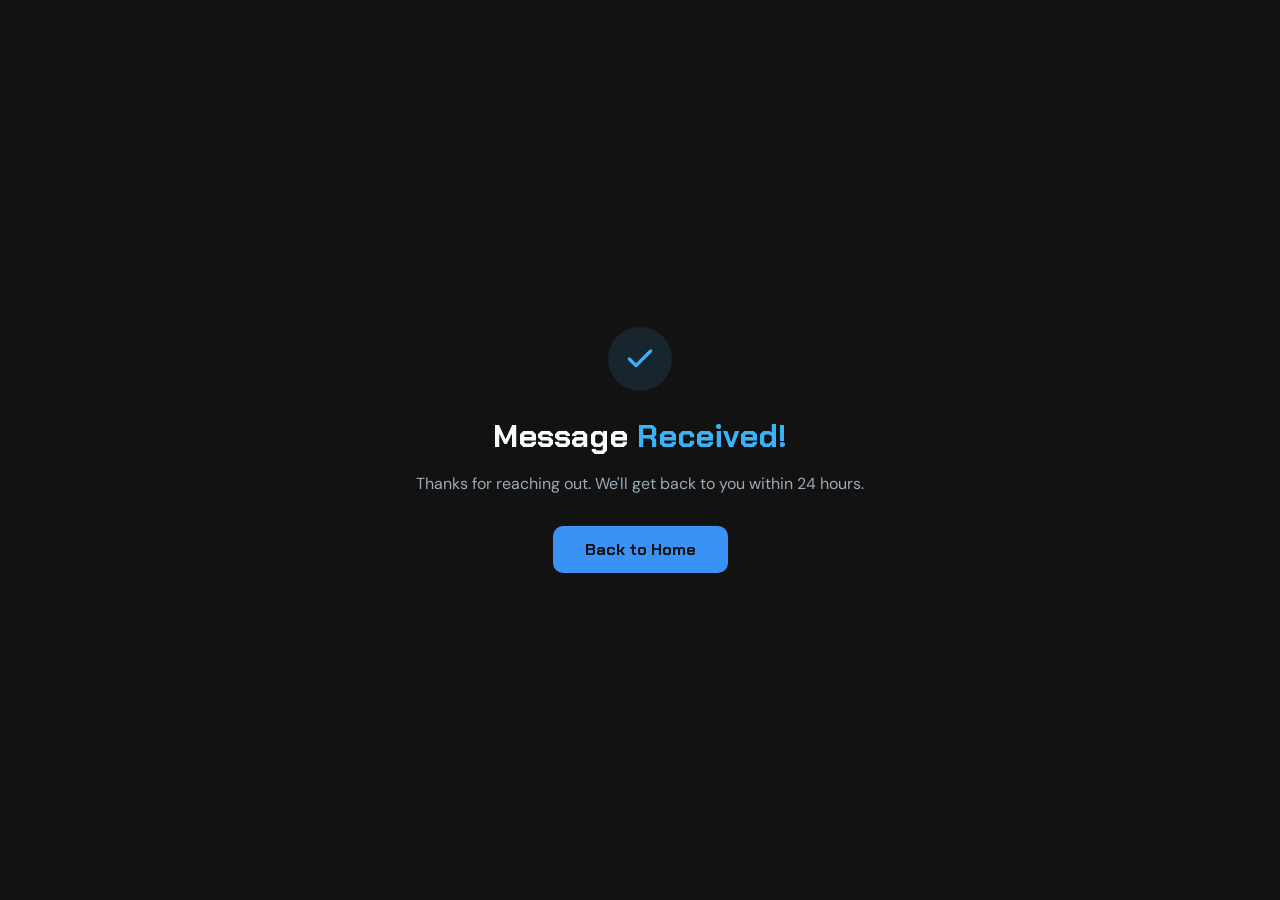
<file: success.html>
<!DOCTYPE html>
<html lang="en">
<head>
    <meta charset="UTF-8">
    <meta name="viewport" content="width=device-width, initial-scale=1.0">
    <title>Message Sent — DetailPro</title>
    <link rel="stylesheet" href="styles.css">
    <link href="https://fonts.googleapis.com/css2?family=Chakra+Petch:wght@400;700&family=DM+Sans:wght@400;500&display=swap" rel="stylesheet">
    <style>
        body { display: flex; align-items: center; justify-content: center; min-height: 100vh; text-align: center; padding: 2rem; }
        .success-icon { width: 4rem; height: 4rem; background: rgba(59,178,246,0.12); border-radius: 50%; display: flex; align-items: center; justify-content: center; margin: 0 auto 1.5rem; }
        .success-icon svg { width: 2rem; height: 2rem; color: #3BB2F6; }
        h1 { font-family: 'Chakra Petch', sans-serif; font-size: 2rem; margin-bottom: 1rem; }
        p { color: #9aabb8; font-size: 1rem; margin-bottom: 2rem; }
    </style>
</head>
<body>
    <div>
        <div class="success-icon">
            <svg viewBox="0 0 24 24" fill="none" stroke="currentColor" stroke-width="2.5" stroke-linecap="round" stroke-linejoin="round"><polyline points="20 6 9 17 4 12"/></svg>
        </div>
        <h1>Message <span style="color:#3BB2F6">Received!</span></h1>
        <p>Thanks for reaching out. We'll get back to you within 24 hours.</p>
        <a href="/" class="btn" style="display:inline-flex; align-items:center; justify-content:center; background:#3B92F6; color:#121212; font-family:'Chakra Petch',sans-serif; font-weight:700; padding:0.8rem 2rem; border-radius:10px; text-decoration:none;">Back to Home</a>
    </div>
</body>
</html>
</file>
<file: styles.css>
* {
    margin: 0;
    padding: 0;
    box-sizing: border-box;
}

body {
    background-color: #121212;
    color: #f5fefd;
    font-family: 'DM Sans', sans-serif;
}

h1, h2, h3 {
    font-family: 'Chakra Petch', sans-serif;
}

a {
    text-decoration: none;
    color: #121212;
}

svg {
    vertical-align: middle;
}

.navbar{
position: fixed;
top:0;
left:0;
width:100%;

display:flex;
justify-content:space-between;
align-items:center;
padding:20px 5.5rem;

background: #121212;

z-index:1000;
}

.logo {
    margin: 0 auto;
    padding: 0 0 0 100px;
}

.menu {
    position: absolute;
    top: 66px;
    left: 0;
    width: 100%;
    background: #121212;

    display: flex;
    flex-direction: column;

    max-height: 0;
    overflow: hidden;
    transition: max-height 0.4s ease;
}

.menu-wrapper {
    flex-direction: column;
    justify-content: center;
    width: 100%;
    max-width: 80rem;
    height: 100%;
    margin-left: 0;
    margin-right: auto;
    padding: 0 2.5rem 2.5rem 5.5rem;
    font-size: 1.5rem;
    font-weight: 500;
    display: flex;
}

.menu a {
    margin-top: .5rem;
    margin-bottom: .5rem;
    margin-left: 0;
    margin-right: auto;
    padding: .5rem 0;
    display: inline-block;
    position: static;
}

.menu-toggle{
    display: flex;
    flex-direction: column;
    gap: 0.313rem;
    cursor: pointer;
}

.menu-toggle span{
    width: 1.563rem;
    height: 0.188rem;
    background: #f5fefd;
    transition: 0.3s;
}

.menu.active {
    /* display: flex; */
    max-height: 400px;
}

.menu-toggle.open span:nth-child(1) {
    transform: rotate(45deg) translate(5px, 5px);
}

.menu-toggle.open span:nth-child(2) {
    opacity: 0;
}

.menu-toggle.open span:nth-child(3) {
    transform: rotate(-45deg) translate(6px, -6px);
}

.btn{
    grid-column-gap: 1rem;
    grid-row-gap: 1rem;
    background-color: #3B92F6;
    border: 0px solid;
    color: var(--base-color-neutral--800);
    text-align: center;
    border-radius: 20rem;
    flex-direction: row;
    justify-content: center;
    align-items: center;
    min-width: 10rem;
    padding: .75rem 1.5rem;
    font-weight: 700;
    display: flex;
}

.hero {
    position: relative;
    /* height: 100vh; */
    overflow: hidden;
}

.hero-img {
    background-image: linear-gradient(rgba(0,0,0,0.4), rgba(0,0,0,0.4)),
url("https://hips.hearstapps.com/hmg-prod/images/2026-rolls-royce-phantom-pr-123-690cd211484fb.jpg?crop=0.553xw:0.554xh;0.106xw,0.344xh&resize=2048:*");

    background-size:cover;
    background-position:center;
    background-repeat: no-repeat;
    position: absolute;
    height: 100%;
    width: 100%;
    inset: 0px;
    z-index: 0;
}

.hero-content {
    display: flex;
    justify-content: center;
    align-items: center;
    width: 100%;
    min-height: 100vh;
    height: 100%;
    position: relative;
    z-index: 2;
}

.hero-wrapper {
    width: 100%;
    height: 100%;
    padding: 128px 96px 128px 96px; 
    box-sizing: border-box;
    max-width: 1200px;
    margin: 0 auto;
    text-align: center;
}

.hero-wrapper h1 {
    padding-top: 3.5rem;
}

.hero-wrapper p {
    font-size: 1.5rem;
    margin-top: 2rem;
    margin-bottom: 2.5rem;
}

.rep-wrap {
    display: flex;
    justify-content: center;
    flex-wrap: wrap;
    gap: 1rem;
    margin-bottom: 3rem;
}

.feature-tag {
    text-align: center;
    color: #121212;
    cursor: default;
    transition: transform 0.3s ease-in-out;
}

.feature-tag:hover {
    transform: scale(1.05);

}

.feature-tag > div {
    font-size: .875rem;
    padding-block: .75rem;
    padding-inline: 1.5rem;
    font-weight: 700;
    border-radius: 20rem;
    background-color: #3B92F6;
    text-align: center;
    line-height: 1.428rem;
}

.feature-tag svg {
    width: 16px;
    height: 16px;
    flex-shrink: 0;
    margin-right: 0.5rem;
}

.hero-wrapper .btn {
    padding: 0;
    font-size: 1.125rem;
    font-family: "Chakra Petch", sans-serif;
    line-height: 1.55rem;
    color: #121212;
    border-radius: 10px;
    transition: box-shadow 0.3s ease, transform 0.3s ease, background-color 0.3s ease;
}

.hero-wrapper .btn svg {
    width: 1.25rem;
    height: 1.25rem;
    flex-shrink: 0;
    margin-left: .5rem;
    transition: transform 0.15s ease-in-out;
}

.hero-wrapper .btn span {
    display: flex;
    align-items: center;
    justify-content: center;
    padding: .75rem 1.5rem;
}

.hero-wrapper .btn:hover svg{
    transform: translateX(5px);
}
.hero-wrapper .btn:hover {
    cursor: pointer;
    box-shadow:
    0 0 10px rgba(0, 123, 255, 0.7),
    0 0 40px rgba(0, 123, 255, 0.6),
    0 0 67px rgba(0, 123, 255, 0.7);
    background-color: #cce3fc;
}

.hero-btn-cnt {
    display: flex;
    justify-content: center;
    align-items: center;
    gap: 1.5rem;
}

#hero-btn-contact {
    margin-right: 5rem;
    background-color: transparent;
    color: #3B92F6;
    border: 4px solid #3B92F6;
}

#hero-btn-contact:hover {
    background-color: #3B92F6;
    color: #121212;
}

#hero-btn-contact:hover svg {
    stroke: #121212;
}

#hero-btn-contact svg {
    width: 1.25rem;
    height: 1.25rem;
}

.menu-wrapper a {
    color: #f5fefd;
}

.bg-gradient {
    position: absolute;
    top: auto;
    bottom: 0;
    left: 0;
    width: 100%;
    height: 20rem;
    background: linear-gradient(
        to bottom,
        rgba(18, 18, 18, 0) 0%,
        rgba(18, 18, 18, 0.15) 35%,
        rgba(18, 18, 18, 0.35) 55%,
        rgba(18, 18, 18, 0.65) 75%,
        rgba(18, 18, 18, 0.9) 90%,
        #121212 100%
    );
}

#about {
    padding-block: 3rem;
    padding-bottom: 2rem;
}

#about .sub-header {
    margin-bottom: 2.5rem;
}

.main-header {
    text-align: center;
    margin: 0 auto;
    margin-bottom: 3rem;
}

.sub-header {
    text-align: center;
    font-weight: 400;
    color: #3bb2f6;
}

.about-text p {
    text-align: center;
    max-width: 64rem;
    font-size: 1.25rem;
    margin: 0 auto;
}

.about-text {
    margin-bottom: 5rem;
}

.about-features {
  display: grid;
  grid-template-columns: repeat(auto-fit, minmax(304px, 1fr));
  gap: 1rem;
  max-width: 56rem;
  margin: 0 auto;
}

.feat-item {
  background: #1a1a1a;
  border: 1px solid #2a2a2a;
  border-radius: 1rem;
  padding: 1.25rem 1.5rem;
  display: flex;
  align-items: flex-start;
  gap: 1rem;
  transition: border-color 0.25s;
}

.feat-item:hover {
  border-color: #3BB2F6;
}

.feat-icon {
  width: 2.25rem;
  height: 2.25rem;
  border-radius: 0.5rem;
  background: rgba(59, 178, 246, 0.12);
  display: flex;
  align-items: center;
  justify-content: center;
  flex-shrink: 0;
}

.feat-icon svg {
  width: 1.1rem;
  height: 1.1rem;
  color: #3BB2F6;
}

.feat-text h4 {
  font-family: 'Chakra Petch', sans-serif;
  font-size: 0.9rem;
  font-weight: 600;
  color: #f5fefd;
  margin-bottom: 0.25rem;
}

.feat-text p {
  font-size: 0.8rem;
  color: #9aabb8;
  line-height: 1.5;
}

#services-grid {
    overflow: hidden;
    padding: 5rem 2.5rem 0 2.5rem;
    position: relative;
}

.container {
    margin-right: auto !important;
    margin-left: auto !important;
    width: 100%;
    max-width: 80rem;
}

.services-text {
  padding-top: 5rem;
}

.services-text .sub-header {
  font-size: 1.25rem;
}

.srv-grid {
  display: grid;
  grid-template-columns: repeat(auto-fit, minmax(260px, 1fr));
  gap: 1.5rem;
  margin-bottom: 1.5rem;
}

.srv-card {
  background: #1a1a1a;
  border: 1px solid #2a2a2a;
  border-radius: 1rem;
  overflow: hidden;
  transition: border-color 0.25s, transform 0.25s;
}

.srv-card:hover {
  border-color: #3BB2F6;
  transform: translateY(-4px);
}

.srv-card img {
  width: 100%;
  aspect-ratio: 16/9;
  object-fit: cover;
  display: block;
}

.srv-card-body {
  padding: 1.25rem 1.5rem 1.5rem;
}

.srv-tag {
  display: inline-block;
  background: rgba(59,178,246,0.12);
  color: #3BB2F6;
  font-size: 0.7rem;
  font-weight: 700;
  letter-spacing: 0.08em;
  text-transform: uppercase;
  padding: 0.3rem 0.75rem;
  border-radius: 20rem;
  margin-bottom: 0.75rem;
}

.srv-card-body h3 {
  font-family: 'Chakra Petch', sans-serif;
  font-size: 1.15rem;
  font-weight: 600;
  margin-bottom: 0.5rem;
  color: #f5fefd;
}

.srv-card-body p {
  font-size: 0.9rem;
  color: #9aabb8;
  line-height: 1.6;
}

.srv-banner {
  position: relative;
  border-radius: 1rem;
  overflow: hidden;
  min-height: 22rem;
  display: flex;
  align-items: flex-end;
  margin-top: 1.5rem;
  margin-bottom: 5rem;
}

.srv-card.featured {
  grid-column: span 2;
  display: grid;
  grid-template-columns: 1fr 1fr;
}

.srv-card.featured img {
  aspect-ratio: auto;
  height: 100%;
}

.srv-banner img {
  position: absolute;
  inset: 0;
  width: 100%;
  height: 100%;
  object-fit: cover;
}

.srv-banner-overlay {
  position: absolute;
  inset: 0;
  background: linear-gradient(
    to top,
    rgba(0,0,0,0.85) 0%,
    rgba(0,0,0,0.4) 50%,
    rgba(0,0,0,0.05) 100%
  );
}

.srv-banner-content {
  position: relative;
  z-index: 2;
  padding: 2.5rem;
  width: 100%;
  display: flex;
  align-items: flex-end;
  justify-content: space-between;
  gap: 2rem;
  flex-wrap: wrap;
}

.srv-banner-text h3 {
  font-family: 'Chakra Petch', sans-serif;
  font-size: 1.75rem;
  font-weight: 700;
  color: #f5fefd;
  margin-bottom: 0.5rem;
}

.srv-banner-text p {
  color: #c0ccd8;
  font-size: 0.95rem;
  line-height: 1.6;
  max-width: 36rem;
}

.srv-cta {
  display: inline-flex;
  align-items: center;
  gap: 0.5rem;
  background: #3B92F6;
  color: #121212;
  font-weight: 700;
  font-size: 0.95rem;
  padding: 0.7rem 1.5rem;
  border-radius: 10px;
  font-family: 'Chakra Petch', sans-serif;
  transition: box-shadow 0.25s, background 0.25s;
  align-self: flex-start;
}

.srv-cta svg {
  width: 1rem;
  height: 1rem;
  transition: transform 0.15s;
}

.srv-cta:hover {
  background: #cce3fc;
  box-shadow: 0 0 30px rgba(59,146,246,0.5);
}

.srv-cta:hover svg {
  transform: translateX(4px);
}

#before-after {
  padding: 3rem 2.5rem;
}

.ba-grid {
  display: grid;
  grid-template-columns: 1fr 1fr;
  gap: 1.5rem;
  max-width: 72rem;
  margin: 0 auto;
}

.ba-card {
  border-radius: 1rem;
  overflow: hidden;
  border: 1px solid #2a2a2a;
  background: #1a1a1a;
}

.ba-slider {
  position: relative;
  width: 100%;
  aspect-ratio: 16/9;
  overflow: hidden;
  cursor: col-resize;
  user-select: none;
}

.ba-after {
  position: absolute;
  inset: 0;
  width: 100%;
  height: 100%;
  object-fit: cover;
  pointer-events: none;
}

.ba-before-wrap {
  position: absolute;
  inset: 0;
  overflow: hidden;
  width: 50%;
}

.ba-before-wrap img {
  position: absolute;
  top: 0;
  left: 0;
  height: 100%;
  object-fit: cover;
  /* match the slider width, not the wrapper */
  width: var(--slider-width);
}

.ba-label {
  position: absolute;
  top: 1rem;
  font-family: 'Chakra Petch', sans-serif;
  font-size: 0.7rem;
  font-weight: 700;
  letter-spacing: 0.08em;
  padding: 0.3rem 0.75rem;
  border-radius: 20rem;
  pointer-events: none;
  z-index: 3;
}

.ba-label-before {
  left: 1rem;
  background: rgba(0,0,0,0.6);
  color: #9aabb8;
}

.ba-label-after {
  right: 1rem;
  background: rgba(59,146,246,0.2);
  color: #3BB2F6;
}

.ba-handle {
  position: absolute;
  top: 0;
  bottom: 0;
  left: 50%;
  transform: translateX(-50%);
  width: 3px;
  background: #3BB2F6;
  z-index: 4;
  pointer-events: none;
}

.ba-handle-circle {
  position: absolute;
  top: 50%;
  left: 50%;
  transform: translate(-50%, -50%);
  width: 2.5rem;
  height: 2.5rem;
  border-radius: 50%;
  background: #3BB2F6;
  display: flex;
  align-items: center;
  justify-content: center;
  box-shadow: 0 0 15px rgba(59,146,246,0.5);
}

.ba-handle-circle svg {
  width: 1.1rem;
  height: 1.1rem;
  color: #121212;
}

.ba-card-label {
  padding: 1rem 1.25rem;
  font-family: 'Chakra Petch', sans-serif;
  font-size: 0.85rem;
  font-weight: 600;
  color: #9aabb8;
  border-top: 1px solid #2a2a2a;
}

.ba-card-label span {
  color: #3BB2F6;
}

.ba-head .sub-header {
    padding-bottom: 2rem;
}
#pricing {
  padding: 3rem 2.5rem;
}

.pricing-grid {
  display: grid;
  grid-template-columns: repeat(3, 1fr);
  gap: 1.5rem;
  max-width: 72rem;
  margin: 0 auto;
  align-items: start;
}

.pricing-card {
  background: #1a1a1a;
  border: 1px solid #2a2a2a;
  border-radius: 1rem;
  padding: 2rem;
  display: flex;
  flex-direction: column;
  gap: 1.5rem;
  transition: border-color 0.25s, transform 0.25s;
  position: relative;
  height: 538px;
}

.pricing-card:hover {
  border-color: #3BB2F6;
  transform: translateY(-4px);
}

.pricing-card.featured {
  border-color: #3BB2F6;
  background: #0f1f33;
}

.popular-badge {
  position: absolute;
  top: -0.75rem;
  left: 50%;
  transform: translateX(-50%);
  background: #3BB2F6;
  color: #121212;
  font-family: 'Chakra Petch', sans-serif;
  font-size: 0.7rem;
  font-weight: 700;
  letter-spacing: 0.08em;
  padding: 0.3rem 1rem;
  border-radius: 20rem;
  white-space: nowrap;
}

.pricing-card-top h3 {
  font-family: 'Chakra Petch', sans-serif;
  font-size: 1.1rem;
  font-weight: 700;
  margin-bottom: 0.5rem;
}

.pricing-card-top p {
  font-size: 0.85rem;
  color: #9aabb8;
  line-height: 1.5;
}

.pricing-price {
  display: flex;
  align-items: flex-end;
  gap: 0.25rem;
}

.pricing-price .amount {
  font-family: 'Chakra Petch', sans-serif;
  font-size: 3rem;
  font-weight: 700;
  line-height: 1;
}

.pricing-price .currency {
  font-family: 'Chakra Petch', sans-serif;
  font-size: 1.25rem;
  font-weight: 600;
  color: #9aabb8;
  margin-bottom: 0.4rem;
}

.pricing-price .from {
  font-size: 0.8rem;
  color: #9aabb8;
  margin-bottom: 0.5rem;
  margin-left: 0.25rem;
}

.pricing-divider {
  height: 1px;
  background: #2a2a2a;
}

.pricing-features {
  display: flex;
  flex-direction: column;
  gap: 0.75rem;
  list-style: none;
}

.pricing-features li {
  display: flex;
  align-items: center;
  gap: 0.75rem;
  font-size: 0.9rem;
  color: #c0ccd8;
}

.pricing-features li svg {
  width: 1rem;
  height: 1rem;
  color: #3BB2F6;
  flex-shrink: 0;
}

.pricing-features li.excluded {
  color: #4a5568;
}

.pricing-features li.excluded svg {
  color: #4a5568;
}

.pricing-btn {
  display: flex;
  align-items: center;
  justify-content: center;
  padding: 0.8rem 1.5rem;
  border-radius: 10px;
  font-family: 'Chakra Petch', sans-serif;
  font-size: 0.95rem;
  font-weight: 700;
  cursor: pointer;
  border: none;
  transition: box-shadow 0.25s, background 0.25s;
  text-decoration: none;
}

.pricing-btn.primary {
  background: #3B92F6;
  color: #121212;
}

.pricing-btn.primary:hover {
  background: #cce3fc;
  box-shadow: 0 0 30px rgba(59,146,246,0.5);
}

.pricing-btn.outline {
  background: transparent;
  color: #3BB2F6;
  border: 2px solid #3BB2F6;
}

.pricing-btn.outline:hover {
  background: #3BB2F6;
  color: #121212;
}

.pricing-note {
  text-align: center;
  margin-top: 2rem;
  font-size: 0.85rem;
  color: #9aabb8;
}

.pricing-note span {
  color: #3BB2F6;
}

#pricing .sub-header {
  padding-bottom: 2rem;
}

.pricing-card:nth-child(3) .pricing-btn {
  margin-top: 1.8rem;
}

#contact {
  padding: 3rem 2.5rem;
}

.contact-inner {
  max-width: 72rem;
  margin: 0 auto;
  display: grid;
  grid-template-columns: 1fr 1.4fr;
  gap: 4rem;
  align-items: start;
}

.contact-left p {
  color: #9aabb8;
  font-size: 1rem;
  line-height: 1.7;
  margin-bottom: 2.5rem;
  margin-top: 1rem;
  text-align: left;
}

.contact-info {
  display: flex;
  flex-direction: column;
  gap: 1rem;
}

.contact-info-item {
  display: flex;
  align-items: center;
  gap: 1rem;
  background: #1a1a1a;
  border: 1px solid #2a2a2a;
  border-radius: 0.75rem;
  padding: 1rem 1.25rem;
  transition: border-color 0.25s;
}

.contact-info-item:hover {
  border-color: #3BB2F6;
}

.contact-info-icon {
  width: 2.25rem;
  height: 2.25rem;
  border-radius: 0.5rem;
  background: rgba(59, 178, 246, 0.12);
  display: flex;
  align-items: center;
  justify-content: center;
  flex-shrink: 0;
}

.contact-info-icon svg {
  width: 1.1rem;
  height: 1.1rem;
  color: #3BB2F6;
}

.contact-info-text span {
  display: block;
  font-size: 0.7rem;
  font-weight: 700;
  letter-spacing: 0.08em;
  color: #3BB2F6;
  font-family: 'Chakra Petch', sans-serif;
  text-transform: uppercase;
  margin-bottom: 0.2rem;
}

.contact-info-text a,
.contact-info-text p {
  font-size: 0.95rem;
  color: #f5fefd;
  text-decoration: none;
  margin: 0;
}

.contact-info-text a:hover {
  color: #3BB2F6;
}

.contact-form {
  background: #1a1a1a;
  border: 1px solid #2a2a2a;
  border-radius: 1rem;
  padding: 2.5rem;
  display: flex;
  flex-direction: column;
  gap: 1.25rem;
}

.form-row {
  display: grid;
  grid-template-columns: 1fr 1fr;
  gap: 1rem;
}

.form-group {
  display: flex;
  flex-direction: column;
  gap: 0.4rem;
}

.form-group label {
  font-size: 0.8rem;
  font-weight: 600;
  font-family: 'Chakra Petch', sans-serif;
  color: #9aabb8;
  letter-spacing: 0.05em;
  text-transform: uppercase;
}

.form-group input,
.form-group select,
.form-group textarea {
  background: #121212;
  border: 1px solid #2a2a2a;
  border-radius: 0.5rem;
  padding: 0.75rem 1rem;
  color: #f5fefd;
  font-family: 'DM Sans', sans-serif;
  font-size: 0.95rem;
  outline: none;
  transition: border-color 0.25s;
  width: 100%;
}

.form-group input::placeholder,
.form-group textarea::placeholder {
  color: #4a5568;
}

.form-group input:focus,
.form-group select:focus,
.form-group textarea:focus {
  border-color: #3BB2F6;
}

.form-group select option {
  background: #1a1a1a;
}

.form-group textarea {
  resize: vertical;
  min-height: 7rem;
}

.form-submit {
  display: flex;
  align-items: center;
  justify-content: center;
  gap: 0.5rem;
  background: #3B92F6;
  color: #121212;
  font-family: 'Chakra Petch', sans-serif;
  font-size: 1rem;
  font-weight: 700;
  padding: 0.9rem 2rem;
  border-radius: 10px;
  border: none;
  cursor: pointer;
  transition: box-shadow 0.25s, background 0.25s;
  width: 100%;
}

.form-submit:hover {
  background: #cce3fc;
  box-shadow: 0 0 30px rgba(59,146,246,0.5);
}

.form-submit svg {
  width: 1rem;
  height: 1rem;
  transition: transform 0.15s;
}

.form-submit:hover svg {
  transform: translateX(4px);
}

.form-note {
  font-size: 0.8rem;
  color: #4a5568;
  text-align: center;
}

footer {
  border-top: 1px solid #2a2a2a;
  padding: 3rem 2.5rem 2rem;
}

.footer-inner {
  max-width: 72rem;
  margin: 0 auto;
}

.footer-top {
  display: grid;
  grid-template-columns: 1.5fr 1fr 1fr 1fr;
  gap: 3rem;
  margin-bottom: 3rem;
}

.footer-brand p {
  color: #9aabb8;
  font-size: 0.9rem;
  line-height: 1.7;
  margin-top: 1rem;
  max-width: 20rem;
}

.footer-logo {
  font-family: 'Chakra Petch', sans-serif;
  font-size: 1.25rem;
  font-weight: 700;
  color: #f5fefd;
  letter-spacing: 0.05em;
}

.footer-logo span {
  color: #3BB2F6;
}

.footer-socials {
  display: flex;
  gap: 0.75rem;
  margin-top: 1.5rem;
}

.footer-social-btn {
  width: 2.25rem;
  height: 2.25rem;
  border-radius: 0.5rem;
  background: #1a1a1a;
  border: 1px solid #2a2a2a;
  display: flex;
  align-items: center;
  justify-content: center;
  transition: border-color 0.25s, background 0.25s;
  text-decoration: none;
}

.footer-social-btn:hover {
  border-color: #3BB2F6;
  background: rgba(59, 178, 246, 0.1);
}

.footer-social-btn svg {
  width: 1rem;
  height: 1rem;
  color: #9aabb8;
}

.footer-social-btn:hover svg {
  color: #3BB2F6;
}

.footer-col h4 {
  font-family: 'Chakra Petch', sans-serif;
  font-size: 0.8rem;
  font-weight: 700;
  letter-spacing: 0.08em;
  text-transform: uppercase;
  color: #f5fefd;
  margin-bottom: 1.25rem;
}

.footer-col ul {
  list-style: none;
  display: flex;
  flex-direction: column;
  gap: 0.75rem;
}

.footer-col ul li a {
  color: #9aabb8;
  text-decoration: none;
  font-size: 0.9rem;
  transition: color 0.2s;
}

.footer-col ul li a:hover {
  color: #3BB2F6;
}

.footer-divider {
  height: 1px;
  background: #2a2a2a;
  margin-bottom: 2rem;
}

.footer-bottom {
  display: flex;
  align-items: center;
  justify-content: space-between;
  gap: 1rem;
  flex-wrap: wrap;
}

.footer-bottom p {
  font-size: 0.8rem;
  color: #4a5568;
}

.footer-bottom p span {
  color: #3BB2F6;
}

.form-group input:invalid:not(:placeholder-shown),
.form-group select:invalid:not(:placeholder-shown),
.form-group textarea:invalid:not(:placeholder-shown) {
  border-color: #ef4444;
}

.form-group input:invalid:not(:placeholder-shown):focus,
.form-group select:invalid:not(:placeholder-shown):focus,
.form-group textarea:invalid:not(:placeholder-shown):focus {
  border-color: #ef4444;
  box-shadow: 0 0 0 3px rgba(239, 68, 68, 0.15);
}





@media (min-width: 64rem) {
  .main-header {
    font-size: 3.75rem;
  }
}

@media (min-width: 48rem) {
  .main-header {
    font-size: 3rem;
  }
  .sub-header {
    font-size: 1.75rem;
  }
}

@media (max-width: 1024px) {
  .navbar {
    padding: 20px 2rem;
  }
  .logo {
    padding: 0;
  }
  .hero-wrapper {
    padding: 100px 2rem;
  }
  #about {
    padding: 3rem 2rem 2rem;
  }
  #services-grid {
    padding: 2rem 2.5rem 0 2.5rem;
  }
  .services-text {
    padding-top: 2rem;
  }
  #before-after {
    padding: 3rem 2rem;
  }
  #pricing {
    padding: 3rem 2rem;
  }
  #contact {
    padding: 3rem 2rem;
  }
  footer {
    padding: 2.5rem 2.5rem 1.5rem;
  }
}

@media (max-width: 768px) {
  .navbar {
    padding: 16px 1.5rem;
  }
  .logo {
    padding: 0;
  }
  .navbar-button {
    display: none;
  }
  .hero-wrapper {
    padding: 80px 1.5rem 60px;
    text-align: center;
  }
  .hero-wrapper p {
    font-size: 1.1rem;
    margin-top: 1.25rem;
    margin-bottom: 1.75rem;
  }
  .hero-btn-cnt {
    flex-direction: column;
    gap: 1rem;
  }
  #hero-btn-contact {
    margin-right: 0;
  }
  .rep-wrap {
    gap: 0.5rem;
    margin-bottom: 2rem;
  }
  #about {
    padding: 3rem 1.5rem 2rem;
  }
  .about-text {
    margin-bottom: 3rem;
    padding: 0 1rem;
  }
  .about-text p {
    font-size: 1rem;
  }
  .about-features {
    grid-template-columns: 1fr;
    max-width: 100%;
    padding: 0 0.5rem;
  }
  #services-grid {
    padding: 2rem 1.5rem 0;
  }
  .services-text {
    padding-top: 2rem;
    padding-inline: 1rem;
  }
  .srv-grid {
    grid-template-columns: 1fr;
  }
  .srv-banner {
    min-height: 16rem;
    margin-bottom: 3rem;
  }
  .srv-banner-content {
    flex-direction: column;
    align-items: flex-start;
    gap: 1rem;
    padding: 1.5rem;
  }
  #before-after {
    padding: 3rem 1.5rem;
  }
  .ba-grid {
    grid-template-columns: 1fr;
  }
  #pricing {
    padding: 3rem 1.5rem;
  }
  .pricing-grid {
    grid-template-columns: 1fr;
    max-width: 100%;
  }
  .pricing-card {
    height: auto;
  }
  .pricing-card:nth-child(3) .pricing-btn {
    margin-top: 0;
  }
  #contact {
    padding: 3rem 1.5rem;
  }
  .contact-inner {
    grid-template-columns: 1fr;
    gap: 2rem;
  }
  .form-row {
    grid-template-columns: 1fr;
  }
  footer {
    padding: 2.5rem 1.5rem 1.5rem;
  }
  .footer-top {
    grid-template-columns: 1fr 1fr;
    gap: 2rem;
    margin-bottom: 2rem;
  }
  .footer-brand {
    grid-column: span 2;
  }
  .footer-brand p {
    max-width: 100%;
  }
}

@media (max-width: 480px) {
  .navbar {
    padding: 14px 1rem;
  }
  .main-header {
    font-size: 1.75rem;
  }
  .sub-header {
    font-size: 1rem;
  }
  .hero-wrapper {
    padding: 70px 1rem 50px;
  }
  .feature-tag > div {
    font-size: 0.75rem;
    padding-block: 0.5rem;
    padding-inline: 1rem;
  }
  #about {
    padding: 2.5rem 1rem 1.5rem;
  }
  #services-grid {
    padding: 1.5rem 1rem 0;
  }
  .services-text {
    padding-top: 1.5rem;
    padding-inline: 0.5rem;
  }
  #before-after {
    padding: 2.5rem 1rem;
  }
  #pricing {
    padding: 2.5rem 1rem;
  }
  #contact {
    padding: 2.5rem 1rem;
  }
  footer {
    padding: 2rem 1rem 1rem;
  }
  .footer-top {
    grid-template-columns: 1fr;
    gap: 1.5rem;
  }
  .footer-brand {
    grid-column: span 1;
  }
  .footer-bottom {
    flex-direction: column;
    text-align: center;
    gap: 0.5rem;
  }
}
</file>
